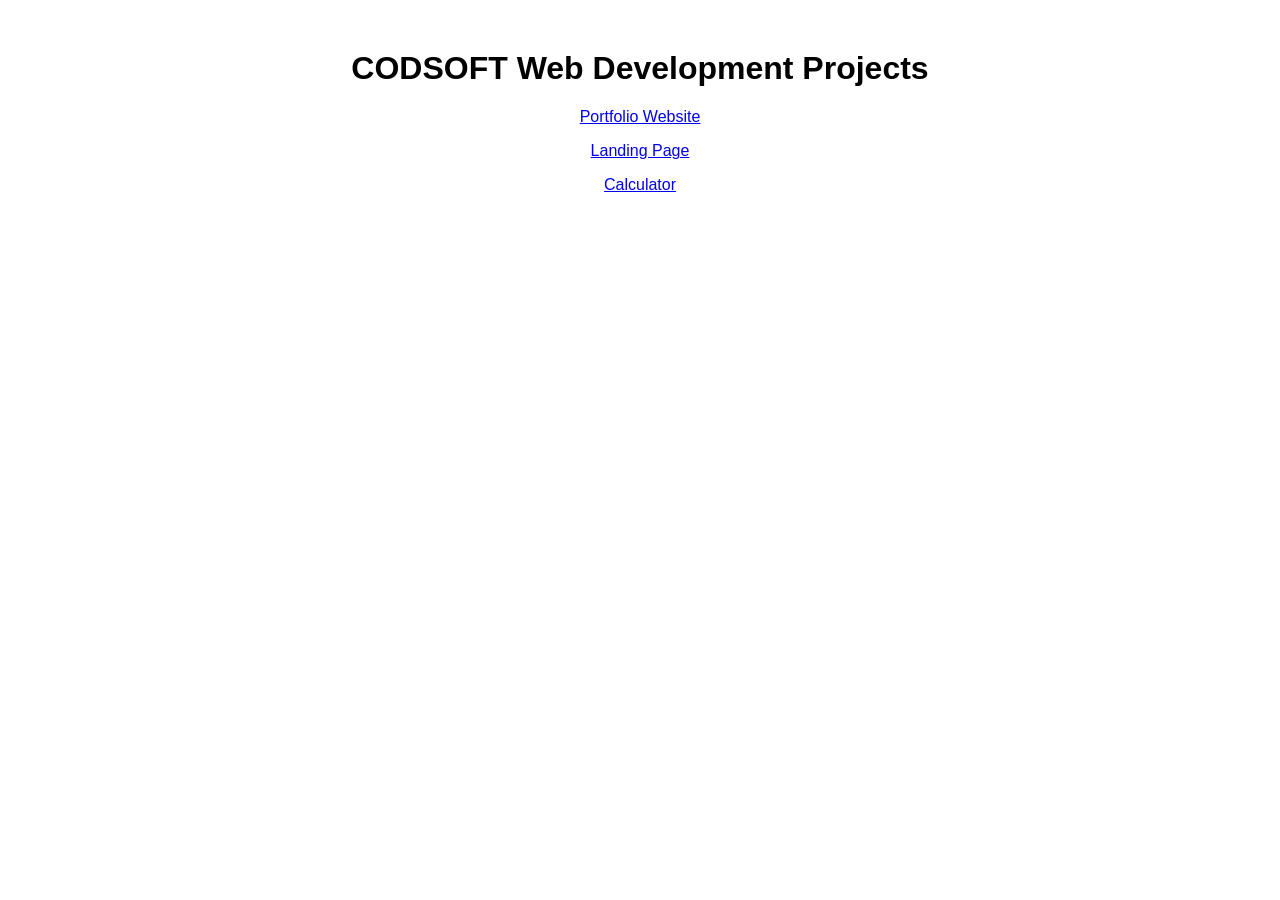
<file: index.html>
<!DOCTYPE html>
<html>
<head>
<title>CODSOFT Projects</title>
</head>
<body style="font-family:Arial;text-align:center;margin-top:50px">
<h1>CODSOFT Web Development Projects</h1>

<p><a href="Portfolio/index.html">Portfolio Website</a></p>

<p><a href="LandingPage/index.html">Landing Page</a></p>

<p><a href="Calculator/index.html">Calculator</a></p>

</body>
</html>
</file>
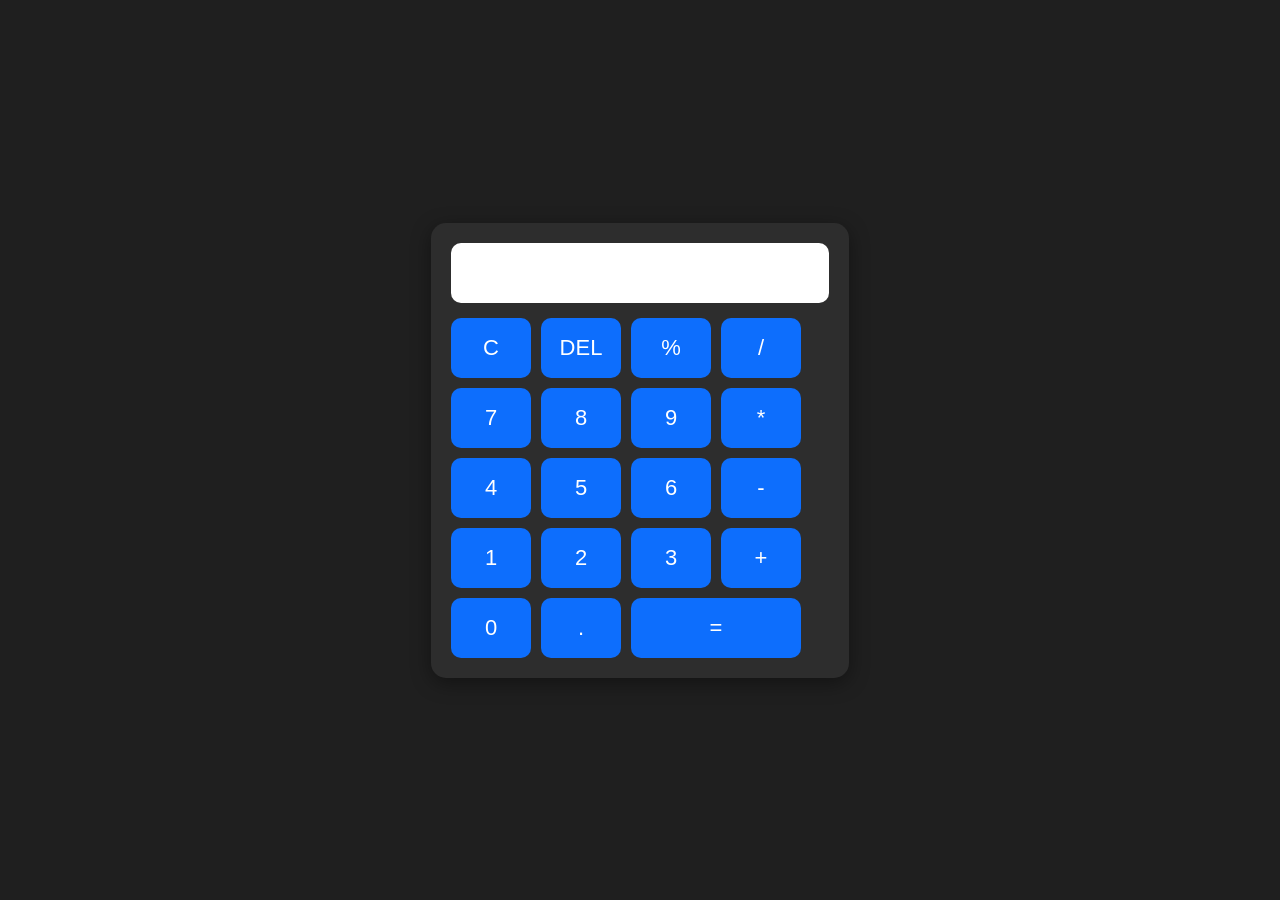
<file: Calculator/index.html>
<!DOCTYPE html>
<html lang="en">
<head>
    <meta charset="UTF-8">
    <meta name="viewport" content="width=device-width, initial-scale=1.0">
    <title>Calculator</title>
    <link rel="stylesheet" href="style.css">
</head>
<body>

<div class="calculator">
    <input type="text" id="display" readonly>

    <div class="buttons">
        <button>C</button>
        <button>DEL</button>
        <button>%</button>
        <button>/</button>

        <button>7</button>
        <button>8</button>
        <button>9</button>
        <button>*</button>

        <button>4</button>
        <button>5</button>
        <button>6</button>
        <button>-</button>

        <button>1</button>
        <button>2</button>
        <button>3</button>
        <button>+</button>

        <button>0</button>
        <button>.</button>
        <button>=</button>
    </div>
</div>

<script src="script.js"></script>

</body>
</html>
</file>
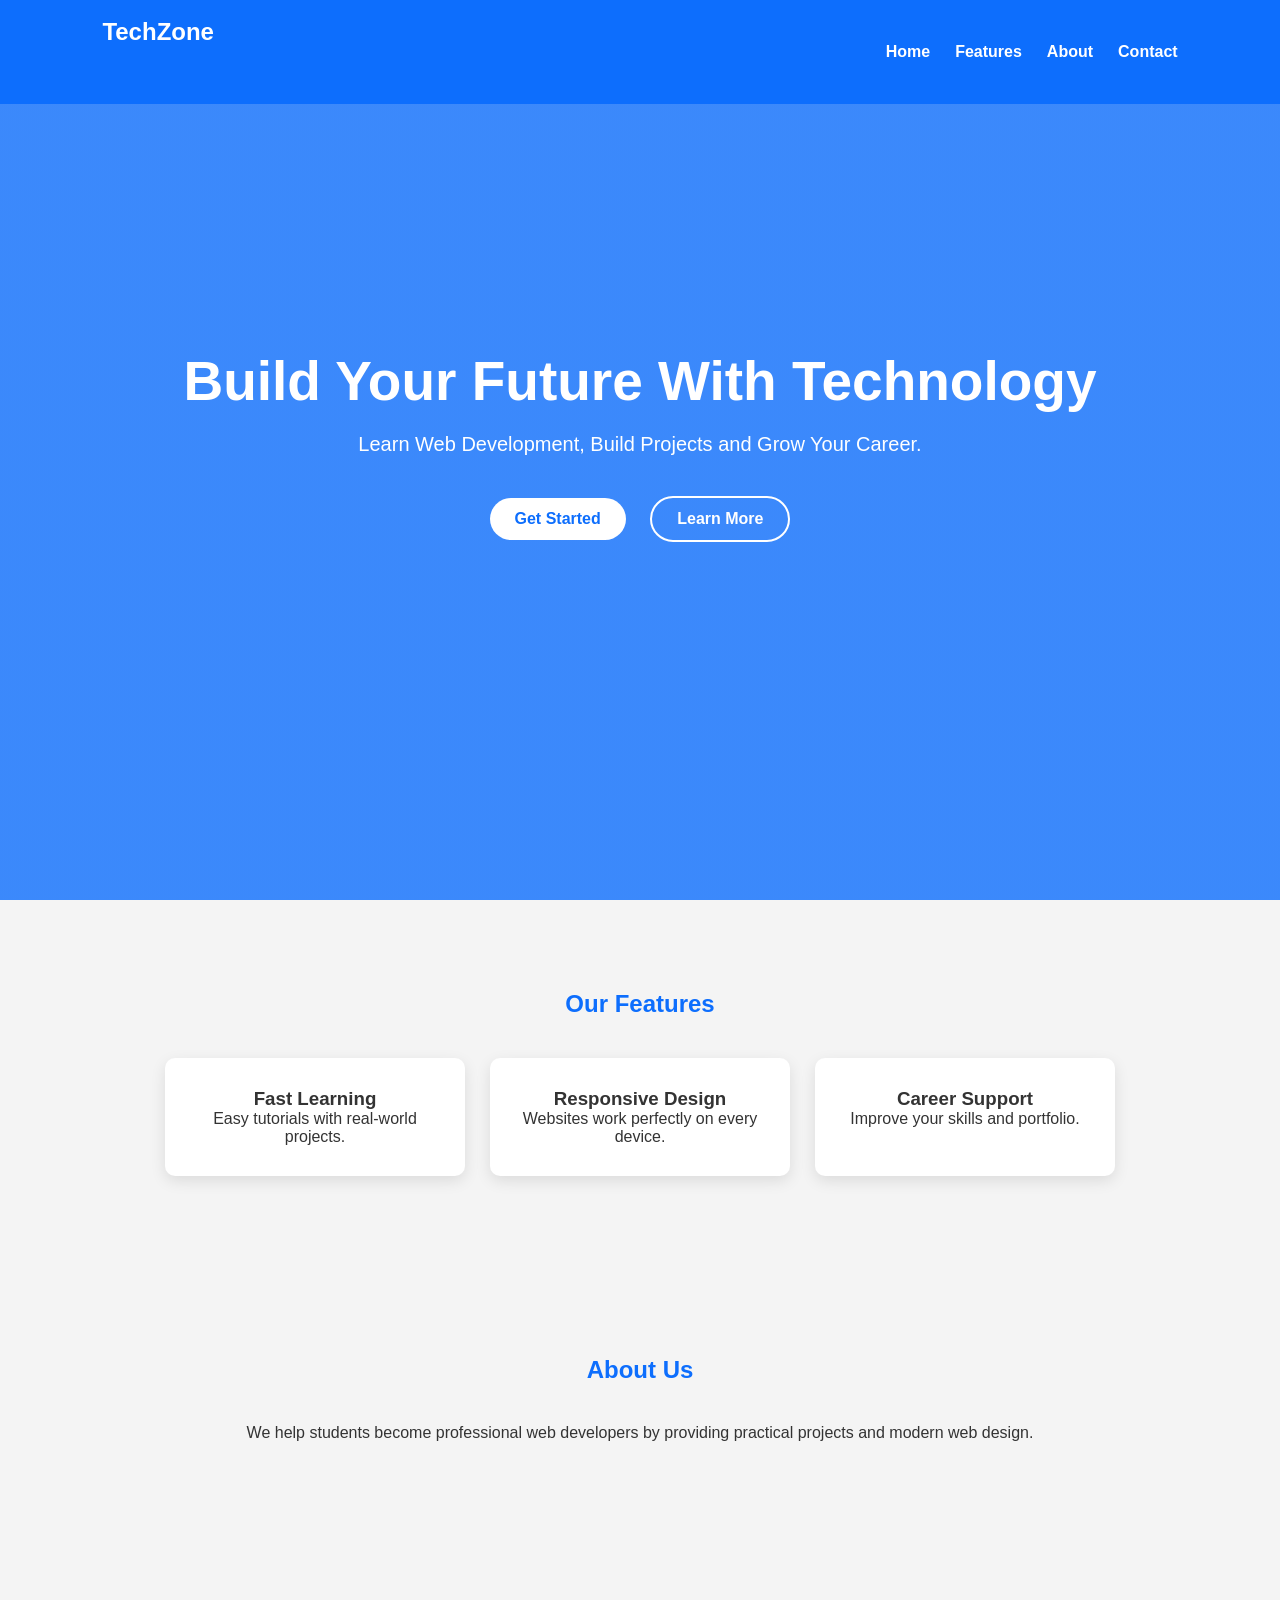
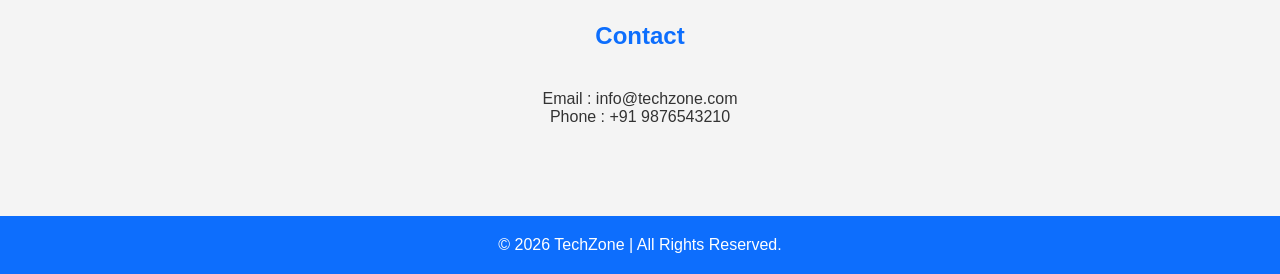
<file: LandingPage/index.html>
<!DOCTYPE html>
<html lang="en">
<head>
    <meta charset="UTF-8">
    <meta name="viewport" content="width=device-width, initial-scale=1.0">
    <title>Tech Landing Page</title>
    <link rel="stylesheet" href="style.css">
</head>
<body>

<header>
    <nav>
        <h2>TechZone</h2>
        <ul>
            <li><a href="#home">Home</a></li>
            <li><a href="#features">Features</a></li>
            <li><a href="#about">About</a></li>
            <li><a href="#contact">Contact</a></li>
        </ul>
    </nav>
</header>

<section class="hero" id="home">
    <div class="hero-content">
        <h1>Build Your Future With Technology</h1>
        <p>Learn Web Development, Build Projects and Grow Your Career.</p>

        <a href="#" class="btn">Get Started</a>
        <a href="#" class="btn btn2">Learn More</a>
    </div>
</section>

<section id="features">
    <h2>Our Features</h2>

    <div class="cards">

        <div class="card">
            <h3>Fast Learning</h3>
            <p>Easy tutorials with real-world projects.</p>
        </div>

        <div class="card">
            <h3>Responsive Design</h3>
            <p>Websites work perfectly on every device.</p>
        </div>

        <div class="card">
            <h3>Career Support</h3>
            <p>Improve your skills and portfolio.</p>
        </div>

    </div>
</section>

<section id="about">
    <h2>About Us</h2>

    <p>
        We help students become professional web developers
        by providing practical projects and modern web design.
    </p>
</section>

<section id="contact">
    <h2>Contact</h2>

    <p>Email : info@techzone.com</p>
    <p>Phone : +91 9876543210</p>
</section>

<footer>
    <p>© 2026 TechZone | All Rights Reserved.</p>
</footer>

<script src="script.js"></script>

</body>
</html>
</file>
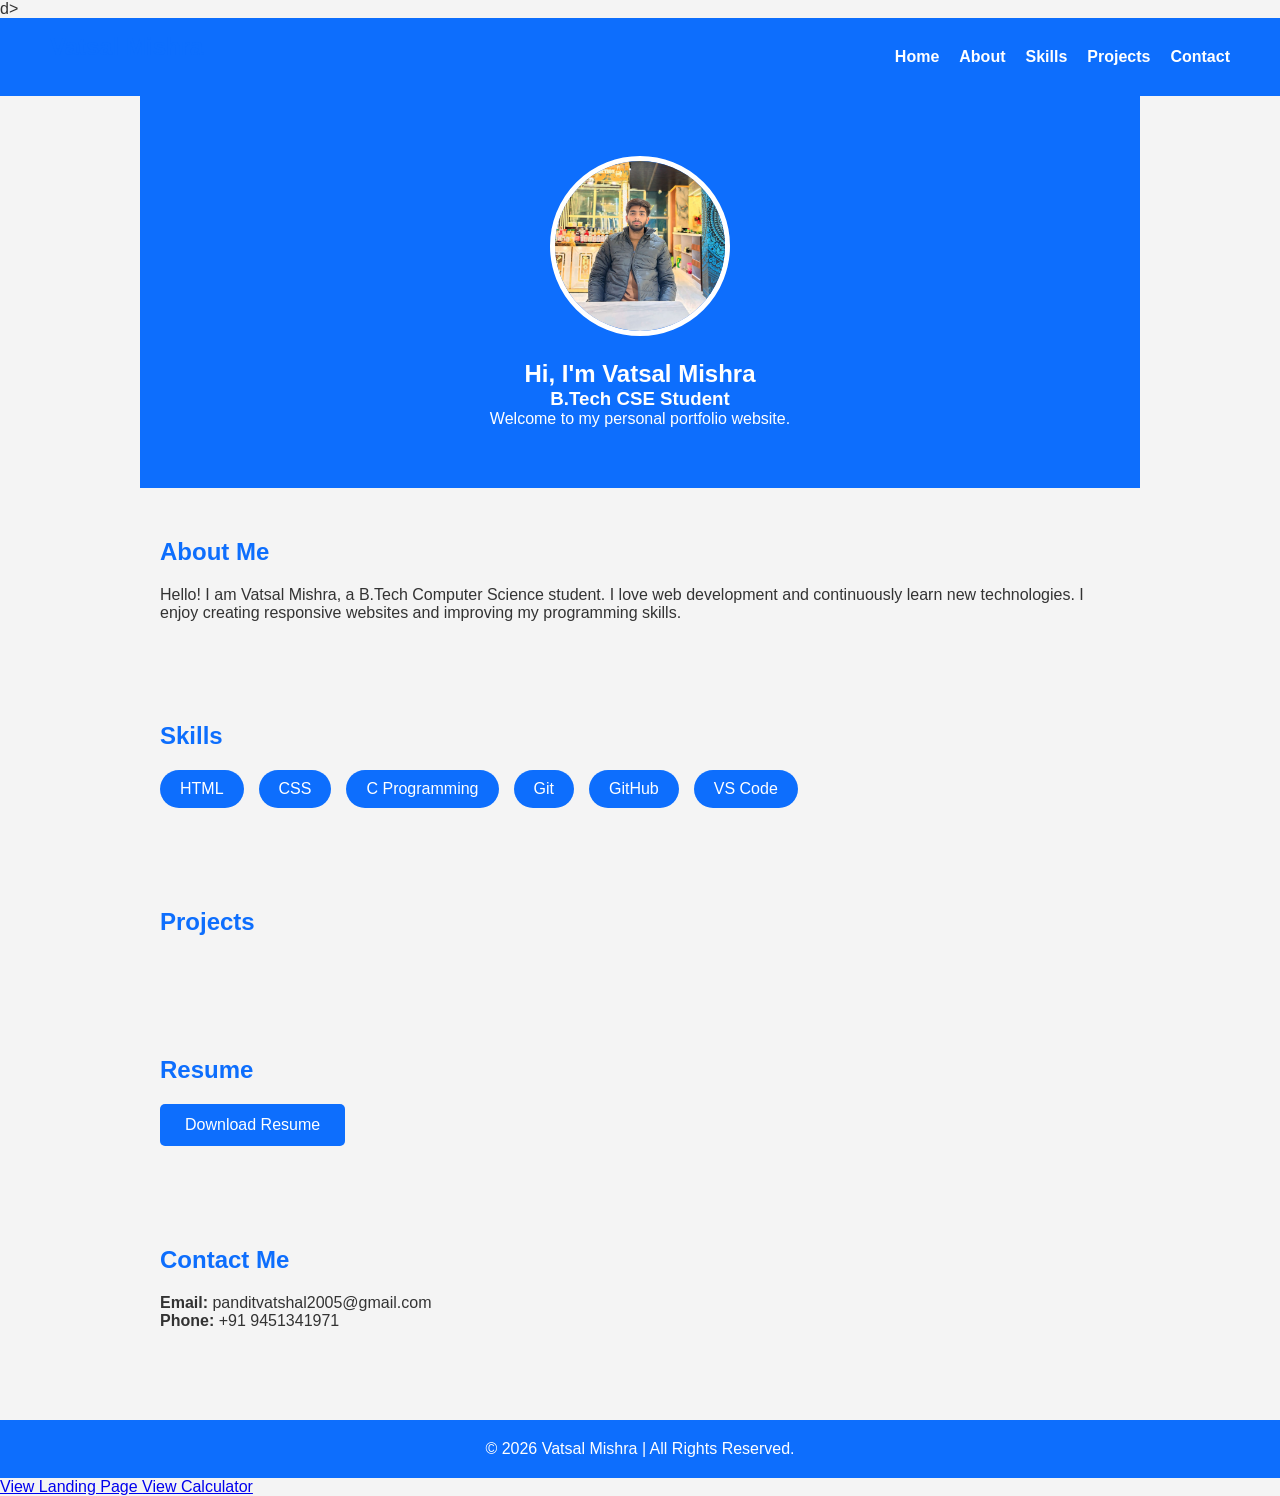
<file: Portfolio/index.html>
<!DOCTYPE html>
<html lang="en">
<hea<link rel="stylesheet" href="style.css">d>
    <meta charset="UTF-8">
    <meta name="viewport" content="width=device-width, initial-scale=1.0">
    <title>Vatsal Mishra | Portfolio</title>
    <link rel="stylesheet" href="style.css">
</head>
<body>

<header>
    <nav>
        <h2>Vatsal Mishra</h2>
        <ul>
            <li><a href="#home">Home</a></li>
            <li><a href="#about">About</a></li>
            <li><a href="#skills">Skills</a></li>
            <li><a href="#projects">Projects</a></li>
            <li><a href="#contact">Contact</a></li>
        </ul>
    </nav>
</header>

<section id="home" class="hero">
    <img src="images/profile.jpg" alt="Profile">
    <h1>Hi, I'm Vatsal Mishra</h1>
    <h3>B.Tech CSE Student</h3>
    <p>Welcome to my personal portfolio website.</p>
</section>

<section id="about">
    <h2>About Me</h2>
    <p>
        Hello! I am Vatsal Mishra, a B.Tech Computer Science student.
        I love web development and continuously learn new technologies.
        I enjoy creating responsive websites and improving my programming skills.
    </p>
</section>

<section id="skills">
    <h2>Skills</h2>
    <ul>
        <li>HTML</li>
        <li>CSS</li>
        <li>C Programming</li>
        <li>Git</li>
        <li>GitHub</li>
        <li>VS Code</li>
    </ul>
</section>

<section id="projects">
    <h2>Projects</h2>

</section>

<section id="resume">
    <h2>Resume</h2>
    <a href="resume.pdf" download>Download Resume</a>
</section>

<section id="contact">
    <h2>Contact Me</h2>

    <p><strong>Email:</strong> panditvatshal2005@gmail.com</p>
    <p><strong>Phone:</strong> +91 9451341971</p>
</section>

<footer>
    <p>© 2026 Vatsal Mishra | All Rights Reserved.</p>
</footer>

<script src="script.js"></script>

</body>
</html><a href="../LandingPage/index.html" target="_blank">
    View Landing Page
</a>

<a href="../Calculator/index.html" target="_blank">
    View Calculator
</a>
</file>
<file: Calculator/style.css>
*{
    margin:0;
    padding:0;
    box-sizing:border-box;
    font-family:Arial, sans-serif;
}

body{
    display:flex;
    justify-content:center;
    align-items:center;
    height:100vh;
    background:#1f1f1f;
}

.calculator{
    background:#2d2d2d;
    padding:20px;
    border-radius:15px;
    box-shadow:0 5px 20px rgba(0,0,0,.4);
}

#display{
    width:100%;
    height:60px;
    margin-bottom:15px;
    font-size:28px;
    text-align:right;
    padding:10px;
    border:none;
    border-radius:10px;
    background:white;
}

.buttons{
    display:grid;
    grid-template-columns:repeat(4,80px);
    gap:10px;
}

button{
    height:60px;
    font-size:22px;
    border:none;
    border-radius:10px;
    cursor:pointer;
    background:#0d6efd;
    color:white;
    transition:0.3s;
}

button:hover{
    background:#0056d2;
}

button:last-child{
    grid-column:span 2;
}
</file>
<file: LandingPage/style.css>
*{
    margin:0;
    padding:0;
    box-sizing:border-box;
    font-family:Arial, sans-serif;
}

body{
    background:#f4f4f4;
    color:#333;
}

header{
    background:#0d6efd;
    padding:18px 8%;
    position:fixed;
    width:100%;
    top:0;
}

nav{
    display:flex;
    justify-content:space-between;
    align-items:center;
}

nav h2{
    color:#fff;
}

nav ul{
    display:flex;
    list-style:none;
}

nav ul li{
    margin-left:25px;
}

nav ul li a{
    color:white;
    text-decoration:none;
    font-weight:bold;
}

.hero{
    height:100vh;
    background:linear-gradient(rgba(13,110,253,.8),rgba(13,110,253,.8));
    display:flex;
    justify-content:center;
    align-items:center;
    text-align:center;
    color:white;
    padding:20px;
}

.hero h1{
    font-size:55px;
    margin-bottom:20px;
}

.hero p{
    font-size:20px;
    margin-bottom:30px;
}

.btn{
    display:inline-block;
    background:white;
    color:#0d6efd;
    padding:12px 25px;
    margin:10px;
    border-radius:30px;
    text-decoration:none;
    font-weight:bold;
}

.btn2{
    background:transparent;
    color:white;
    border:2px solid white;
}

section{
    padding:90px 8%;
}

h2{
    text-align:center;
    color:#0d6efd;
    margin-bottom:40px;
}

.cards{
    display:flex;
    gap:25px;
    justify-content:center;
    flex-wrap:wrap;
}

.card{
    background:white;
    width:300px;
    padding:30px;
    border-radius:10px;
    text-align:center;
    box-shadow:0 5px 15px rgba(0,0,0,.1);
    transition:.3s;
}

.card:hover{
    transform:translateY(-10px);
}

#about,#contact{
    text-align:center;
}

footer{
    background:#0d6efd;
    color:white;
    text-align:center;
    padding:20px;
}

@media(max-width:768px){

nav{
    flex-direction:column;
}

nav ul{
    margin-top:15px;
    flex-direction:column;
    text-align:center;
}

.hero h1{
    font-size:36px;
}

.hero p{
    font-size:18px;
}

}
</file>
<file: Portfolio/style.css>
*{
    margin:0;
    padding:0;
    box-sizing:border-box;
    font-family:Arial, sans-serif;
}

body{
    background:#f4f4f4;
    color:#333;
}

header{
    background:#0d6efd;
    color:white;
    padding:15px 50px;
    position:sticky;
    top:0;
}

nav{
    display:flex;
    justify-content:space-between;
    align-items:center;
}

nav ul{
    display:flex;
    list-style:none;
}

nav ul li{
    margin-left:20px;
}

nav ul li a{
    color:white;
    text-decoration:none;
    font-weight:bold;
}

.hero{
    text-align:center;
    padding:60px 20px;
    background:#0d6efd;
    color:white;
}

.hero img{
    width:180px;
    height:180px;
    border-radius:50%;
    border:5px solid white;
    object-fit:cover;
    margin-bottom:20px;
}

section{
    padding:50px 20px;
    max-width:1000px;
    margin:auto;
}

h2{
    color:#0d6efd;
    margin-bottom:20px;
}

#skills ul{
    display:flex;
    flex-wrap:wrap;
    gap:15px;
}

#skills li{
    list-style:none;
    background:#0d6efd;
    color:white;
    padding:10px 20px;
    border-radius:20px;
}

.project{
    background:white;
    padding:20px;
    border-radius:10px;
    box-shadow:0 0 10px rgba(0,0,0,0.1);
}

#resume a{
    display:inline-block;
    padding:12px 25px;
    background:#0d6efd;
    color:white;
    text-decoration:none;
    border-radius:5px;
}

#resume a:hover{
    background:#084298;
}

footer{
    background:#0d6efd;
    color:white;
    text-align:center;
    padding:20px;
    margin-top:40px;
}

@media(max-width:768px){

nav{
    flex-direction:column;
}

nav ul{
    flex-direction:column;
    text-align:center;
}

nav ul li{
    margin:10px 0;
}

.hero img{
    width:150px;
    height:150px;
}

}
</file>
